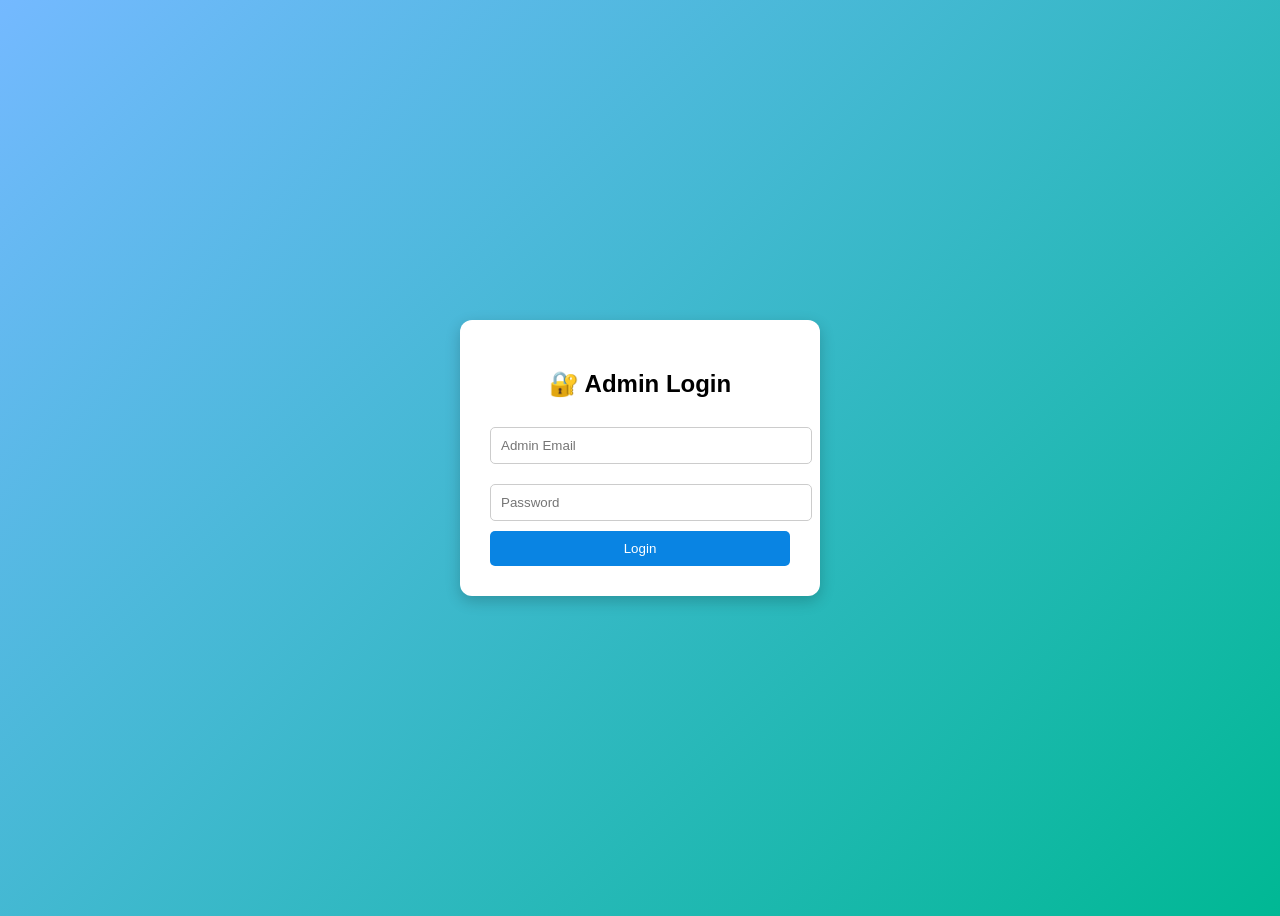
<file: templates/admin_login.html>
<!DOCTYPE html>
<html>
<head>
    <title>Admin Login</title>
    <style>
        body {
            font-family: Arial;
            background: linear-gradient(135deg, #74b9ff, #00b894);
            display: flex;
            justify-content: center;
            align-items: center;
            height: 100vh;
        }

        .box {
            background: white;
            padding: 30px;
            border-radius: 12px;
            width: 300px;
            text-align: center;
            box-shadow: 0 5px 15px rgba(0,0,0,0.2);
        }

        input {
            width: 100%;
            padding: 10px;
            margin: 10px 0;
            border-radius: 5px;
            border: 1px solid #ccc;
        }

        button {
            width: 100%;
            padding: 10px;
            background: #0984e3;
            color: white;
            border: none;
            border-radius: 5px;
            cursor: pointer;
        }

        button:hover {
            background: #0652dd;
        }
    </style>
</head>
<body>

<div class="box">
    <h2>🔐 Admin Login</h2>

    <form method="POST">
        <input type="email" name="email" placeholder="Admin Email" required>
        <input type="password" name="password" placeholder="Password" required>

        <button type="submit">Login</button>
    </form>
</div>

</body>
</html>
</file>
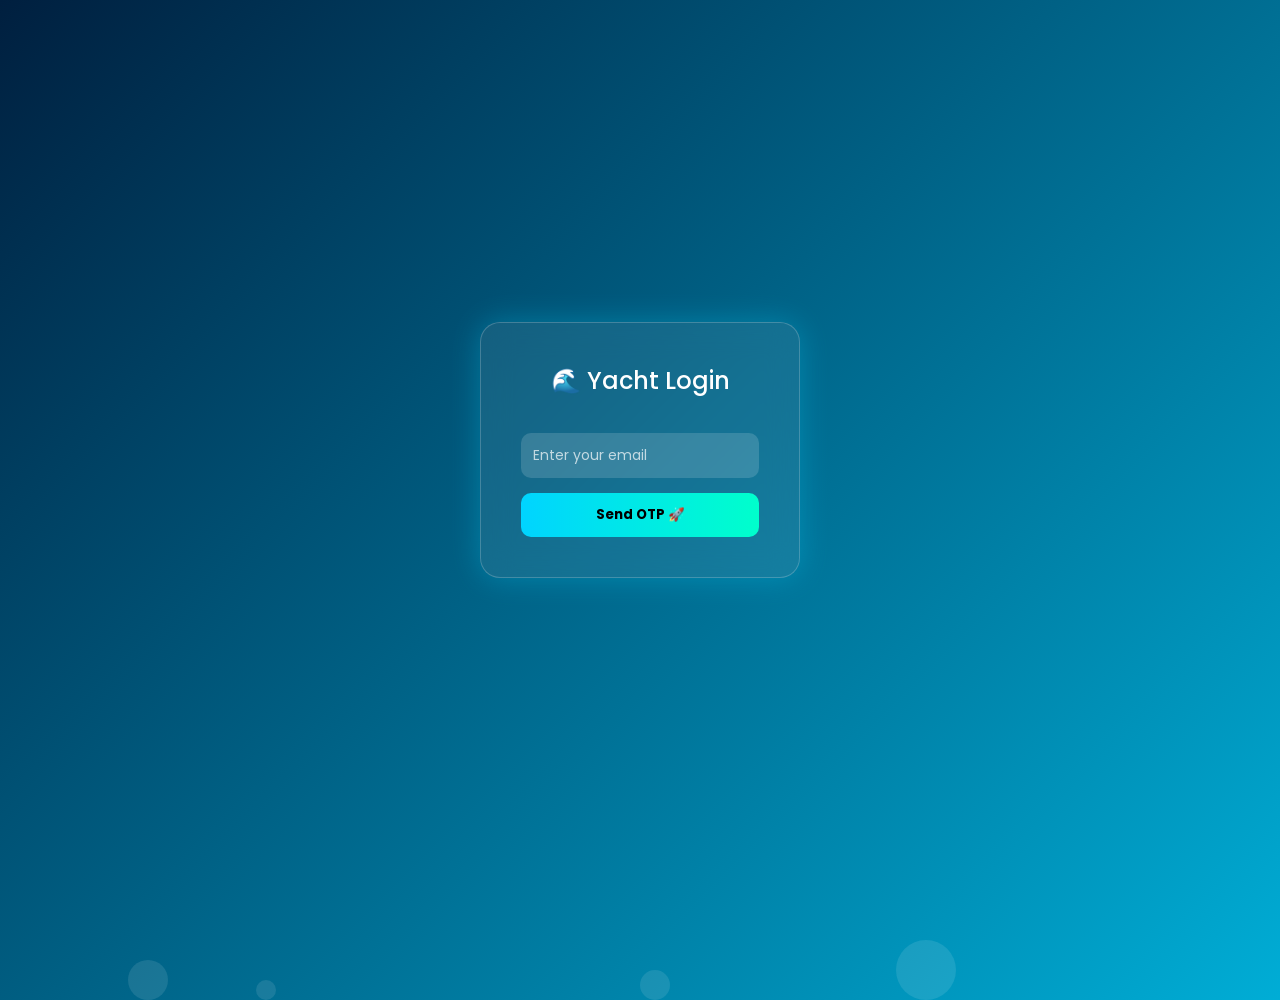
<file: templates/login.html>
<!DOCTYPE html>
<html>
<head>
    <title>Login</title>

    <!-- FONT -->
    <link href="https://fonts.googleapis.com/css2?family=Poppins:wght@300;500;700&display=swap" rel="stylesheet">

    <style>
        * {
            margin: 0;
            padding: 0;
            box-sizing: border-box;
            font-family: 'Poppins', sans-serif;
        }

        body {
            height: 100vh;
            background: linear-gradient(-45deg, #020024, #090979, #00d4ff, #001f3f);
            background-size: 400% 400%;
            animation: gradientBG 10s ease infinite;
            display: flex;
            justify-content: center;
            align-items: center;
            overflow: hidden;
        }

        /* 🌊 Animated Gradient */
        @keyframes gradientBG {
            0% {background-position: 0% 50%;}
            50% {background-position: 100% 50%;}
            100% {background-position: 0% 50%;}
        }

        /* 🫧 Bubbles */
        .bubble {
            position: absolute;
            bottom: -100px;
            background: rgba(255,255,255,0.1);
            border-radius: 50%;
            animation: rise 10s infinite ease-in;
        }

        @keyframes rise {
            0% {
                transform: translateY(0) scale(0.5);
                opacity: 0;
            }
            50% {
                opacity: 1;
            }
            100% {
                transform: translateY(-1000px) scale(1);
                opacity: 0;
            }
        }

        /* 💎 Glass Card */
        .card {
            backdrop-filter: blur(15px);
            background: rgba(255,255,255,0.08);
            padding: 40px;
            border-radius: 20px;
            width: 320px;
            text-align: center;
            box-shadow: 0 0 30px rgba(0, 212, 255, 0.3);
            border: 1px solid rgba(255,255,255,0.2);
        }

        h2 {
            color: white;
            margin-bottom: 20px;
            font-weight: 500;
        }

        input {
            width: 100%;
            padding: 12px;
            margin: 15px 0;
            border-radius: 10px;
            border: none;
            outline: none;
            background: rgba(255,255,255,0.15);
            color: white;
            font-size: 14px;
        }

        input::placeholder {
            color: rgba(255,255,255,0.7);
        }

        button {
            width: 100%;
            padding: 12px;
            border: none;
            border-radius: 10px;
            background: linear-gradient(90deg, #00d4ff, #00ffcc);
            color: black;
            font-weight: bold;
            cursor: pointer;
            transition: 0.3s;
        }

        button:hover {
            transform: scale(1.05);
            box-shadow: 0 0 15px #00d4ff;
        }

    </style>
</head>
<body>

    <!-- 🫧 Bubbles -->
    <div class="bubble" style="width:40px;height:40px;left:10%;animation-duration:8s;"></div>
    <div class="bubble" style="width:20px;height:20px;left:20%;animation-duration:6s;"></div>
    <div class="bubble" style="width:60px;height:60px;left:70%;animation-duration:10s;"></div>
    <div class="bubble" style="width:30px;height:30px;left:50%;animation-duration:7s;"></div>

    <!-- 💎 LOGIN CARD -->
    <div class="card">
        <h2>🌊 Yacht Login</h2>

        <form method="POST">
            <input type="email" name="email" placeholder="Enter your email" required>
            <button type="submit">Send OTP 🚀</button>
        </form>
    </div>

</body>
</html>
</file>
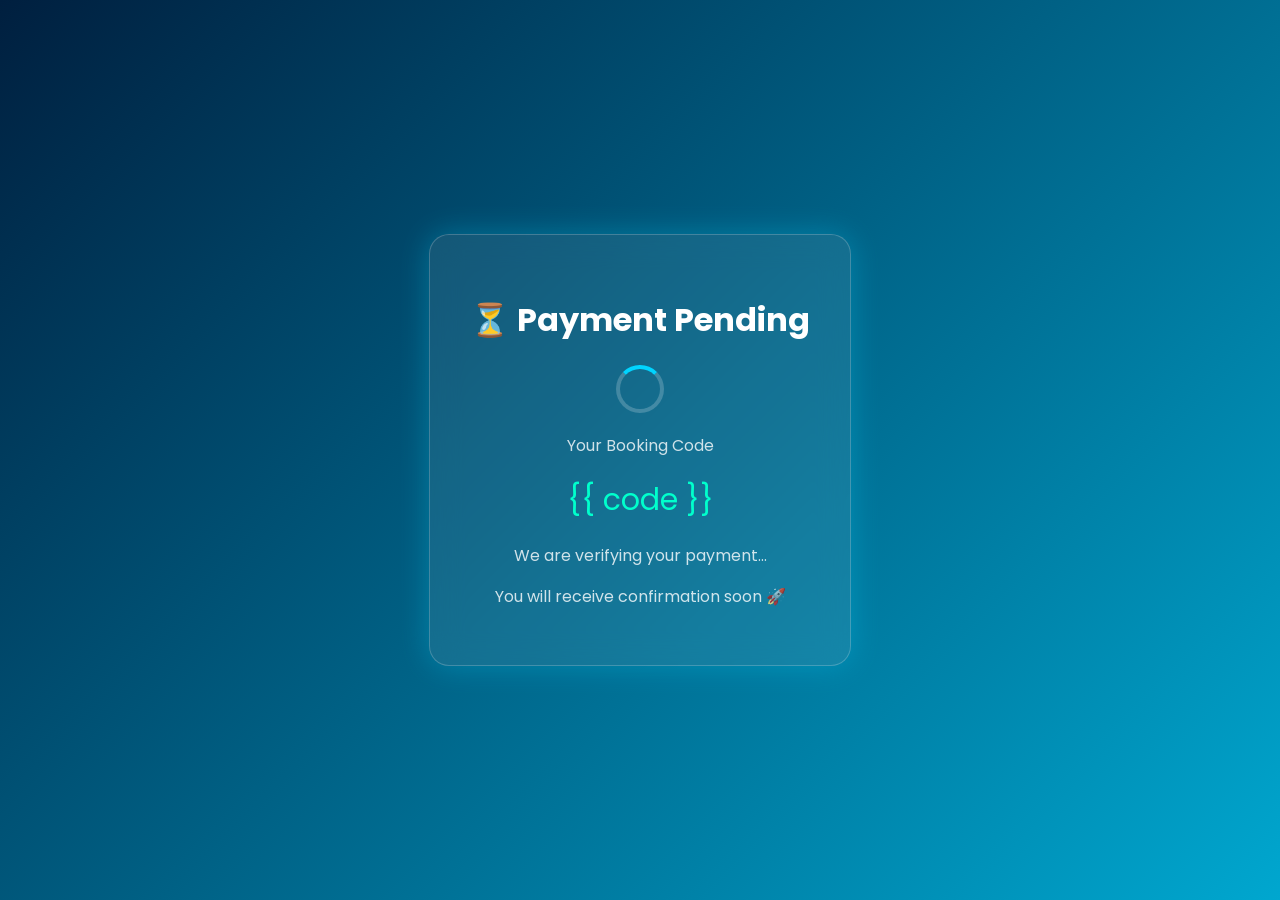
<file: templates/pending.html>
<!DOCTYPE html>
<html>
<head>
    <title>Pending</title>

    <link href="https://fonts.googleapis.com/css2?family=Poppins:wght@300;500;700&display=swap" rel="stylesheet">

    <style>
        body {
            margin: 0;
            height: 100vh;
            font-family: 'Poppins', sans-serif;
            background: linear-gradient(-45deg, #020024, #090979, #00d4ff, #001f3f);
            background-size: 400% 400%;
            animation: bgMove 10s ease infinite;
            display: flex;
            justify-content: center;
            align-items: center;
        }

        @keyframes bgMove {
            0% {background-position: 0% 50%;}
            50% {background-position: 100% 50%;}
            100% {background-position: 0% 50%;}
        }

        .card {
            padding: 40px;
            border-radius: 20px;
            text-align: center;
            background: rgba(255,255,255,0.08);
            backdrop-filter: blur(15px);
            border: 1px solid rgba(255,255,255,0.2);
            box-shadow: 0 0 30px rgba(0, 212, 255, 0.3);
        }

        h1 {
            color: white;
        }

        .code {
            font-size: 30px;
            color: #00ffcc;
            margin: 20px 0;
        }

        p {
            color: rgba(255,255,255,0.8);
        }

        .loader {
            margin: 20px auto;
            border: 4px solid rgba(255,255,255,0.2);
            border-top: 4px solid #00d4ff;
            border-radius: 50%;
            width: 40px;
            height: 40px;
            animation: spin 1s linear infinite;
        }

        @keyframes spin {
            0% {transform: rotate(0deg);}
            100% {transform: rotate(360deg);}
        }

    </style>
</head>

<body>

<div class="card">

    <h1>⏳ Payment Pending</h1>

    <div class="loader"></div>

    <p>Your Booking Code</p>
    <div class="code">{{ code }}</div>

    <p>We are verifying your payment...</p>
    <p>You will receive confirmation soon 🚀</p>

</div>

</body>
</html>
</file>
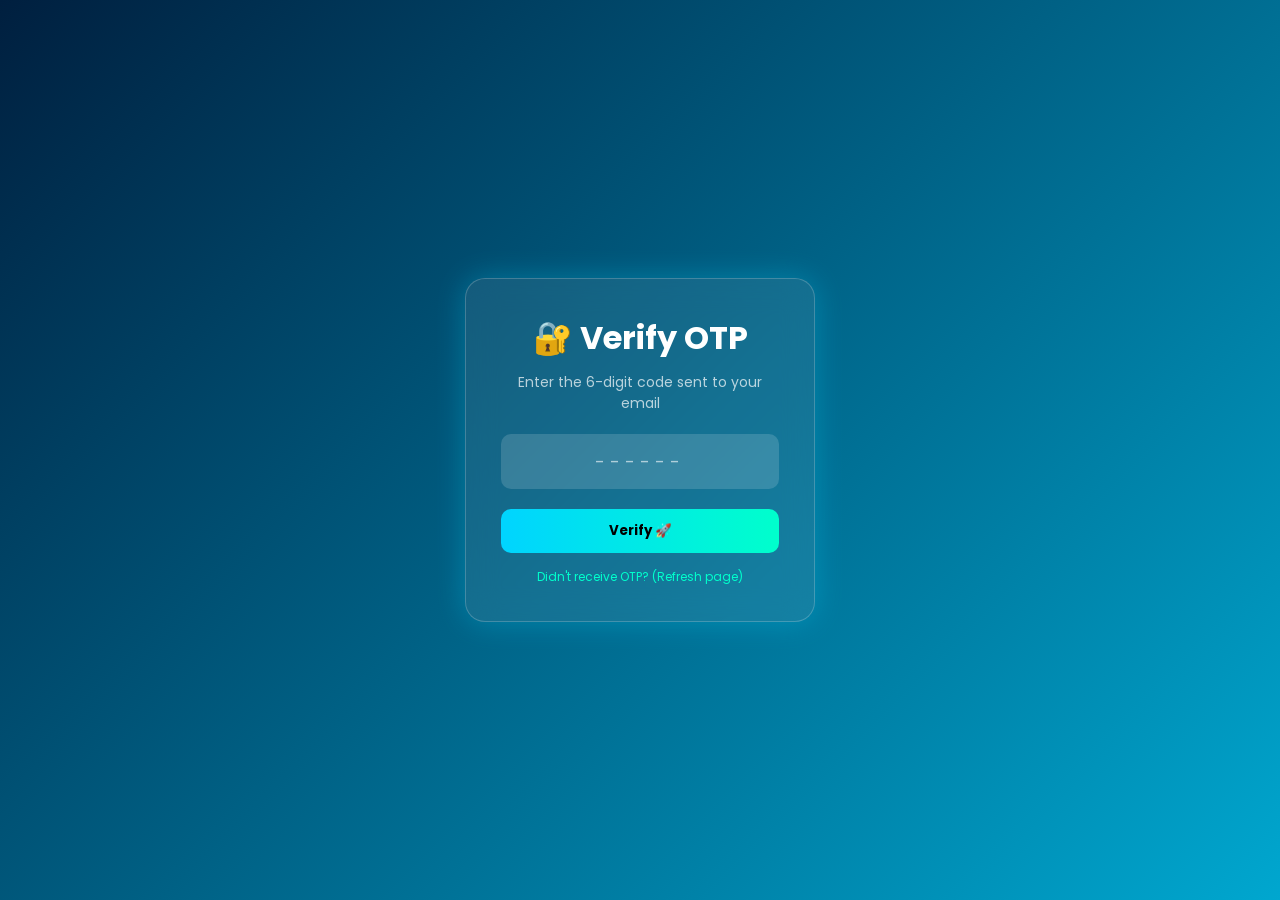
<file: templates/verify_otp.html>
<!DOCTYPE html>
<html>
<head>
    <title>Verify OTP</title>

    <link href="https://fonts.googleapis.com/css2?family=Poppins:wght@300;500;700&display=swap" rel="stylesheet">

    <style>
        * {
            margin: 0;
            padding: 0;
            box-sizing: border-box;
            font-family: 'Poppins', sans-serif;
        }

        body {
            height: 100vh;
            background: linear-gradient(-45deg, #020024, #090979, #00d4ff, #001f3f);
            background-size: 400% 400%;
            animation: bgMove 10s ease infinite;
            display: flex;
            justify-content: center;
            align-items: center;
        }

        @keyframes bgMove {
            0% {background-position: 0% 50%;}
            50% {background-position: 100% 50%;}
            100% {background-position: 0% 50%;}
        }

        /* 💎 CARD */
        .card {
            width: 350px;
            padding: 35px;
            border-radius: 20px;
            text-align: center;
            background: rgba(255,255,255,0.08);
            backdrop-filter: blur(15px);
            border: 1px solid rgba(255,255,255,0.2);
            box-shadow: 0 0 30px rgba(0, 212, 255, 0.3);
        }

        h1 {
            color: white;
            margin-bottom: 10px;
        }

        p {
            color: rgba(255,255,255,0.7);
            font-size: 14px;
        }

        input {
            width: 100%;
            padding: 14px;
            margin-top: 20px;
            border-radius: 10px;
            border: none;
            text-align: center;
            font-size: 18px;
            letter-spacing: 5px;
            background: rgba(255,255,255,0.15);
            color: white;
        }

        input::placeholder {
            color: rgba(255,255,255,0.6);
        }

        input:focus {
            outline: none;
            box-shadow: 0 0 10px #00d4ff;
        }

        button {
            margin-top: 20px;
            width: 100%;
            padding: 12px;
            border-radius: 10px;
            border: none;
            background: linear-gradient(90deg, #00d4ff, #00ffcc);
            font-weight: bold;
            cursor: pointer;
            transition: 0.3s;
        }

        button:hover {
            transform: scale(1.05);
            box-shadow: 0 0 15px #00d4ff;
        }

        .resend {
            margin-top: 15px;
            font-size: 12px;
            color: #00ffcc;
            cursor: pointer;
        }

    </style>
</head>

<body>

<div class="card">

    <h1>🔐 Verify OTP</h1>
    <p>Enter the 6-digit code sent to your email</p>

    <form method="POST">
        <input type="text" name="otp" placeholder="------" maxlength="6" required>
        <button type="submit">Verify 🚀</button>
    </form>

    <div class="resend">
        Didn't receive OTP? (Refresh page)
    </div>

</div>

</body>
</html>
</file>
